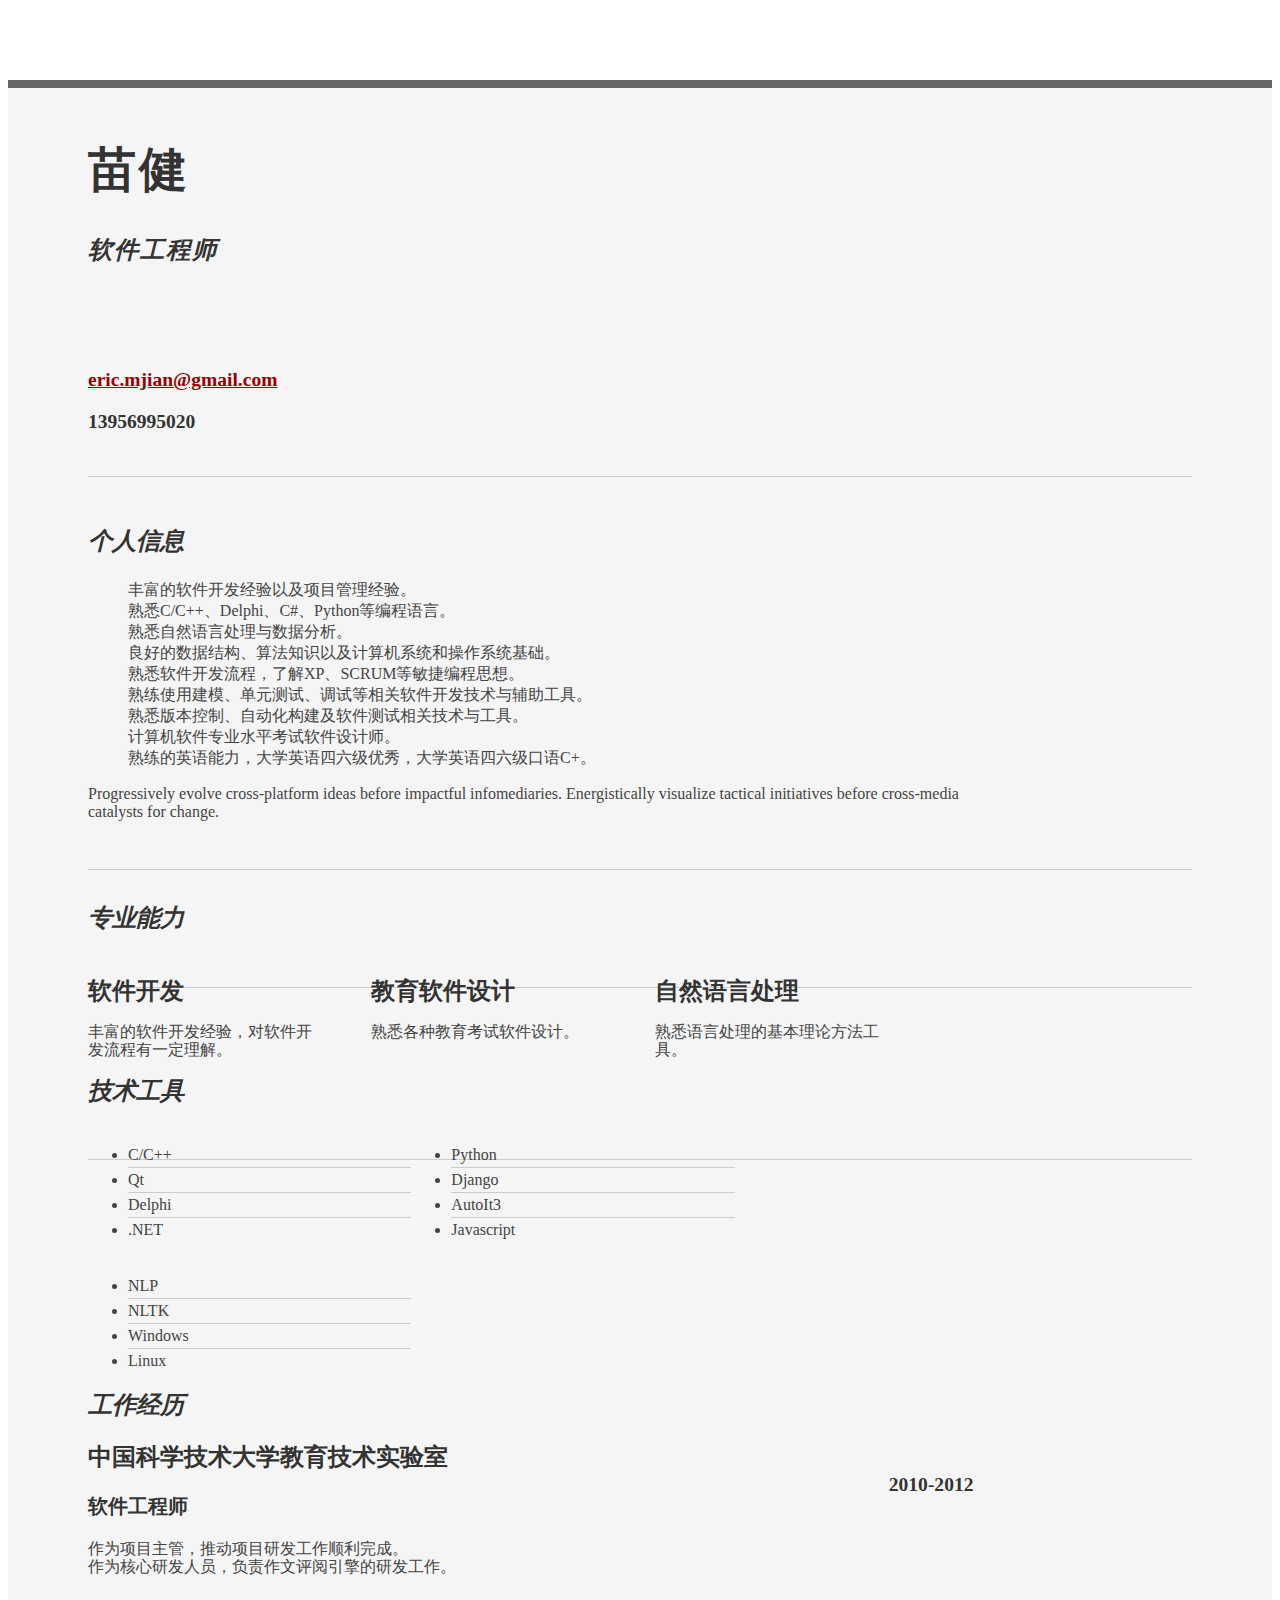
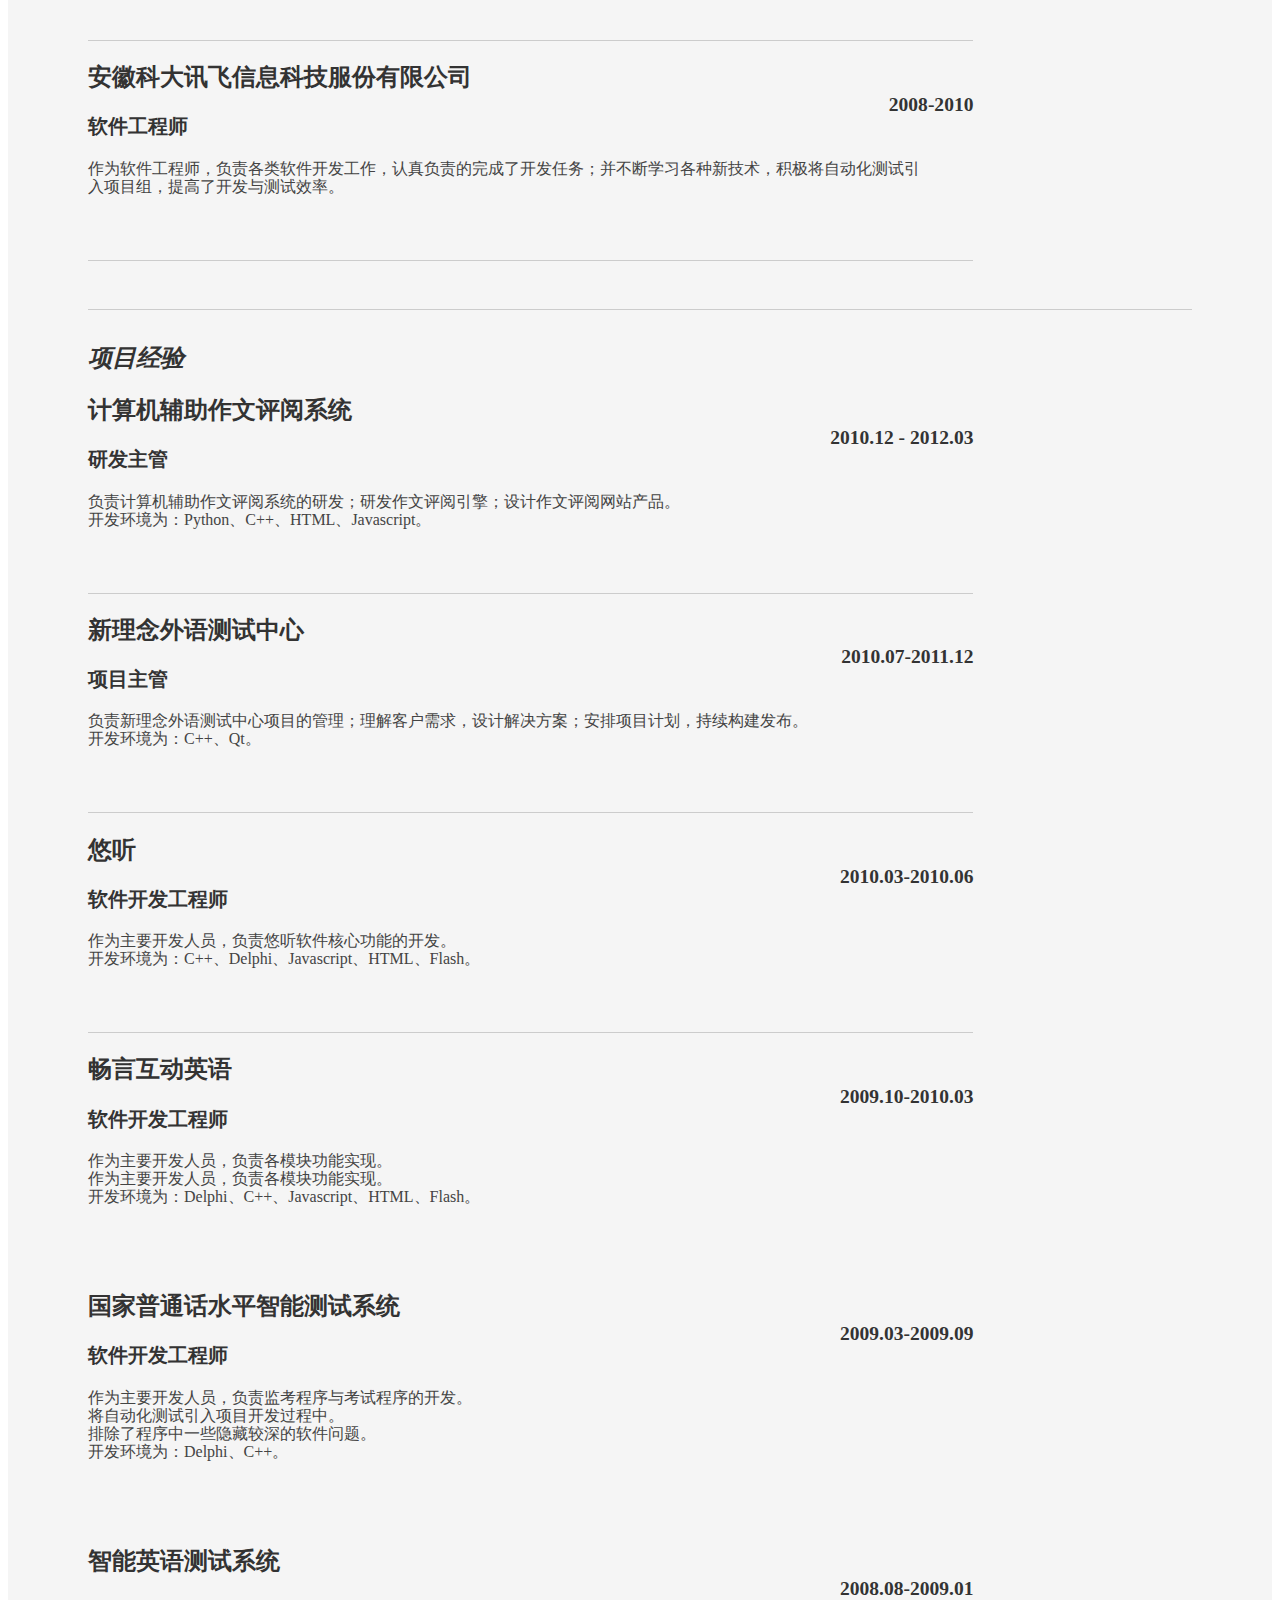
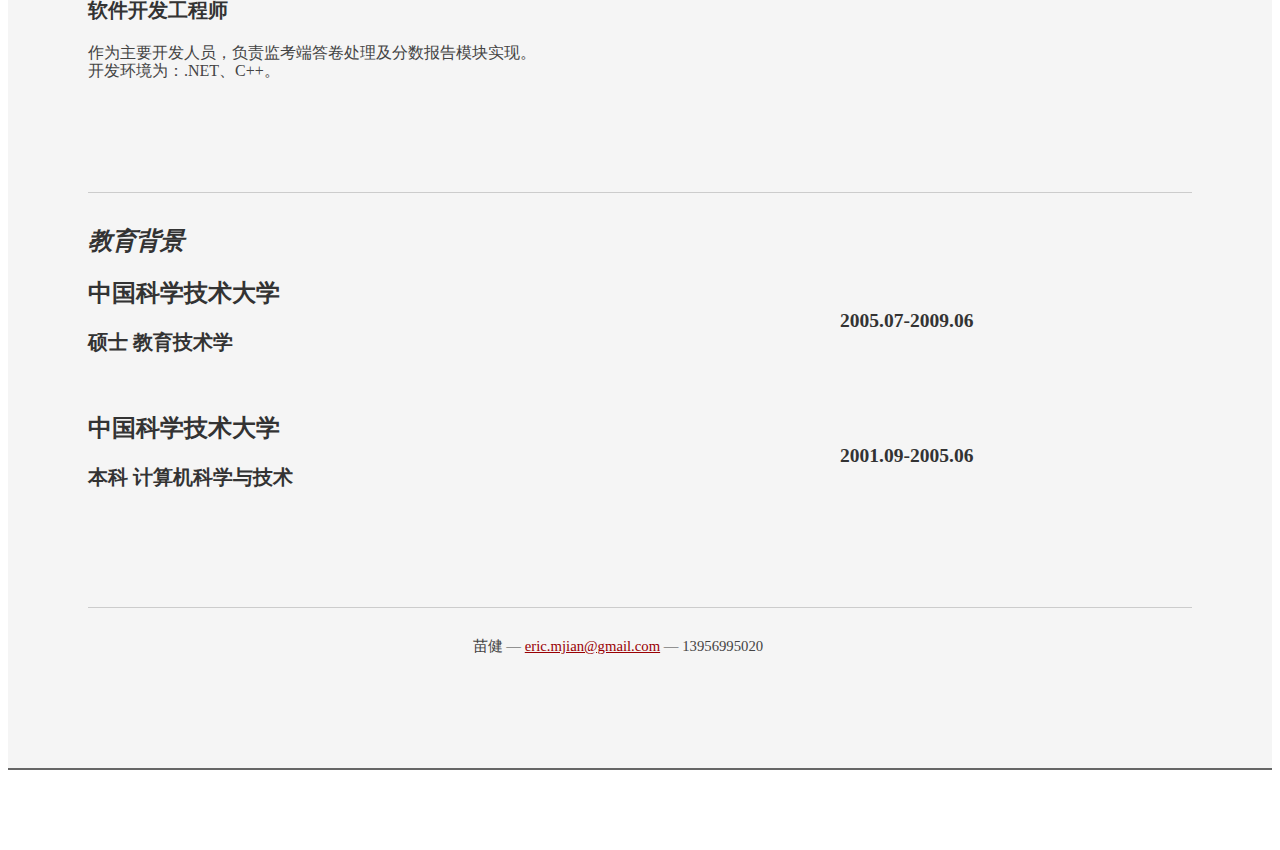
<file: resume.html>
<!DOCTYPE html PUBLIC "-//W3C//DTD XHTML 1.0 Strict//EN" "http://www.w3.org/TR/xhtml1/DTD/xhtml1-strict.dtd">
<html>
<head>

	<title>苗健 | 软件工程师 | eric.mjian@gmail.com</title>
	<meta http-equiv="content-type" content="text/html; charset=utf-8" />

	<meta name="keywords" content="" />
	<meta name="description" content="" />

	<link rel="stylesheet" type="text/css" href="http://yui.yahooapis.com/2.7.0/build/reset-fonts-grids/reset-fonts-grids.css" media="all" /> 
	<link rel="stylesheet" type="text/css" href="resume.css" media="all" />

</head>
<body>

<div id="doc2" class="yui-t7">
	<div id="inner">
	
		<div id="hd">
			<div class="yui-gc">
				<div class="yui-u first">
					<h1>苗健</h1>
					<h2>软件工程师</h2>
				</div>

				<div class="yui-u">
					<div class="contact-info">
						<!--<h3><a id="pdf" href="#">Download PDF</a></h3>-->
						<h3>&nbsp;</h3>
						<h3>&nbsp;</h3>
						<h3><a href="mailto:eric.mjian@gmail.com">eric.mjian@gmail.com</a></h3>
						<h3>13956995020</h3>
					</div><!--// .contact-info -->
				</div>
			</div><!--// .yui-gc -->
		</div><!--// hd -->

		<div id="bd">
			<div id="yui-main">
				<div class="yui-b">

					<div class="yui-gf">
						<div class="yui-u first">
							<h2>个人信息</h2>
						</div>
						<div class="yui-u">
							<p class="enlarge">
								<ul>
									丰富的软件开发经验以及项目管理经验。<br />
熟悉C/C++、Delphi、C#、Python等编程语言。<br />
熟悉自然语言处理与数据分析。<br />
良好的数据结构、算法知识以及计算机系统和操作系统基础。<br />
熟悉软件开发流程，了解XP、SCRUM等敏捷编程思想。<br />
熟练使用建模、单元测试、调试等相关软件开发技术与辅助工具。<br />
熟悉版本控制、自动化构建及软件测试相关技术与工具。<br />
计算机软件专业水平考试软件设计师。<br />
熟练的英语能力，大学英语四六级优秀，大学英语四六级口语C+。<br />

								</ul>
								Progressively evolve cross-platform ideas before impactful infomediaries. Energistically visualize tactical initiatives before cross-media catalysts for change. 
							</p>
						</div>
					</div><!--// .yui-gf -->

					<div class="yui-gf">
						<div class="yui-u first">
							<h2>专业能力</h2>
						</div>
						<div class="yui-u">

								<div class="talent">
									<h2>软件开发</h2>
									<p>丰富的软件开发经验，对软件开发流程有一定理解。</p>
								</div>

								<div class="talent">
									<h2>教育软件设计</h2>
									<p>熟悉各种教育考试软件设计。</p>
								</div>

								<div class="talent">
									<h2>自然语言处理</h2>
									<p>熟悉语言处理的基本理论方法工具。</p>
								</div>
						</div>
					</div><!--// .yui-gf -->

					<div class="yui-gf">
						<div class="yui-u first">
							<h2>技术工具</h2>
						</div>
						<div class="yui-u">
							<ul class="talent">
								<li>C/C++</li>
								<li>Qt</li>
								<li>Delphi</li>                                
								<li class="last">.NET</li>
							</ul>

							<ul class="talent">
								<li>Python</li>
								<li>Django</li>
								<li>AutoIt3</li>
								<li class="last">Javascript</li>
							</ul>

							<ul class="talent">
								<li>NLP</li>
								<li>NLTK</li>
								<li>Windows</li>
								<li class="last">Linux</li>
							</ul>
						</div>
					</div><!--// .yui-gf-->

					<div class="yui-gf">
	
						<div class="yui-u first">
							<h2>工作经历</h2>
						</div><!--// .yui-u -->

						<div class="yui-u">

							<div class="job">
								<h2>中国科学技术大学教育技术实验室</h2>
								<h3>软件工程师</h3>
								<h4>2010-2012</h4>
								<p>作为项目主管，推动项目研发工作顺利完成。<br />作为核心研发人员，负责作文评阅引擎的研发工作。</p>
							</div>

							<div class="job">
								<h2>安徽科大讯飞信息科技服份有限公司</h2>
								<h3>软件工程师</h3>
								<h4>2008-2010</h4>
								<p>作为软件工程师，负责各类软件开发工作，认真负责的完成了开发任务；并不断学习各种新技术，积极将自动化测试引入项目组，提高了开发与测试效率。</p>
							</div>

						</div><!--// .yui-u -->
					</div><!--// .yui-gf -->

					<div class="yui-gf">
	
						<div class="yui-u first">
							<h2>项目经验</h2>
						</div><!--// .yui-u -->

						<div class="yui-u">

							<div class="job">
								<h2>计算机辅助作文评阅系统</h2>
								<h3>研发主管</h3>
								<h4>2010.12 - 2012.03</h4>
								<p>负责计算机辅助作文评阅系统的研发；研发作文评阅引擎；设计作文评阅网站产品。<br />开发环境为：Python、C++、HTML、Javascript。</p>
							</div>

							<div class="job">
								<h2>新理念外语测试中心</h2>
								<h3>项目主管</h3>
								<h4>2010.07-2011.12</h4>
								<p>负责新理念外语测试中心项目的管理；理解客户需求，设计解决方案；安排项目计划，持续构建发布。<br />开发环境为：C++、Qt。</p>
							</div>

							<div class="job">
								<h2>悠听<a href="http://www.uting.me/"></a></h2>
								<h3>软件开发工程师</h3>
								<h4>2010.03-2010.06</h4>
								<p>作为主要开发人员，负责悠听软件核心功能的开发。<br />开发环境为：C++、Delphi、Javascript、HTML、Flash。</p>
							</div>
							
							<div class="job last">
								<h2>畅言互动英语</h2>
								<h3>软件开发工程师</h3>
								<h4>2009.10-2010.03</h4>
								<p>作为主要开发人员，负责各模块功能实现。<br />作为主要开发人员，负责各模块功能实现。<br />开发环境为：Delphi、C++、Javascript、HTML、Flash。</p>
							</div>

							<div class="job last">
								<h2>国家普通话水平智能测试系统</h2>
								<h3>软件开发工程师</h3>
								<h4>2009.03-2009.09</h4>
								<p>作为主要开发人员，负责监考程序与考试程序的开发。<br />将自动化测试引入项目开发过程中。<br />排除了程序中一些隐藏较深的软件问题。<br />开发环境为：Delphi、C++。</p>
							</div>

							<div class="job last">
								<h2>智能英语测试系统</h2>
								<h3>软件开发工程师</h3>
								<h4>2008.08-2009.01</h4>
								<p>作为主要开发人员，负责监考端答卷处理及分数报告模块实现。<br />开发环境为：.NET、C++。</p>
							</div>
						</div><!--// .yui-u -->
					</div><!--// .yui-gf -->					
					

					<div class="yui-gf last">
						<div class="yui-u first">
							<h2>教育背景</h2>
						</div>
						
						<div class="yui-u">
							<div class="job last">
								<h2>中国科学技术大学</h2>
								<h3>硕士 教育技术学</h3>
								<h4>2005.07-2009.06</h4>
							</div>

							<div class="job last">
								<h2>中国科学技术大学</h2>
								<h3>本科 计算机科学与技术</h3>
								<h4>2001.09-2005.06</h4>
							</div>
						</div>
					</div><!--// .yui-gf -->


				</div><!--// .yui-b -->
			</div><!--// yui-main -->
		</div><!--// bd -->

		<div id="ft">
			<p>苗健 &mdash; <a href="mailto:eric.mjian@gmail.com">eric.mjian@gmail.com</a> &mdash; 13956995020</p>
		</div><!--// footer -->

	</div><!-- // inner -->


</div><!--// doc -->


</body>
</html>
</file>
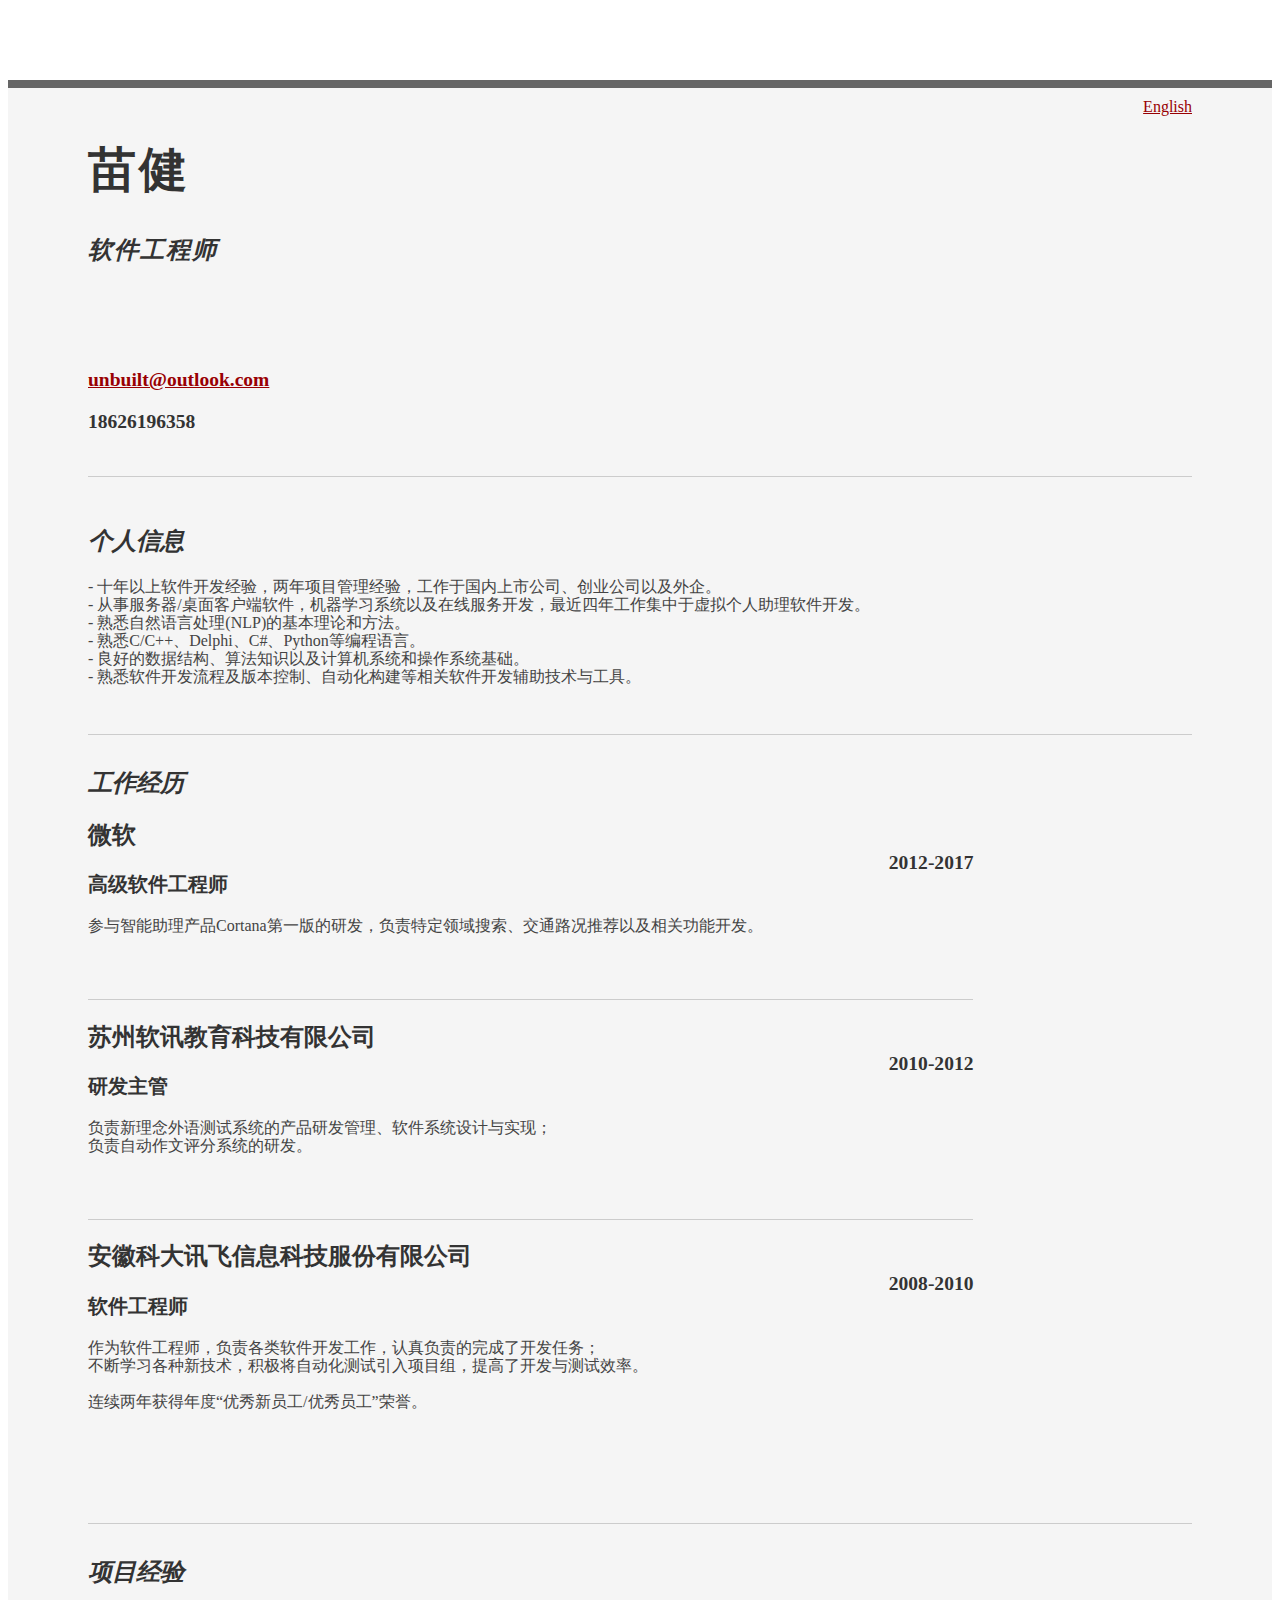
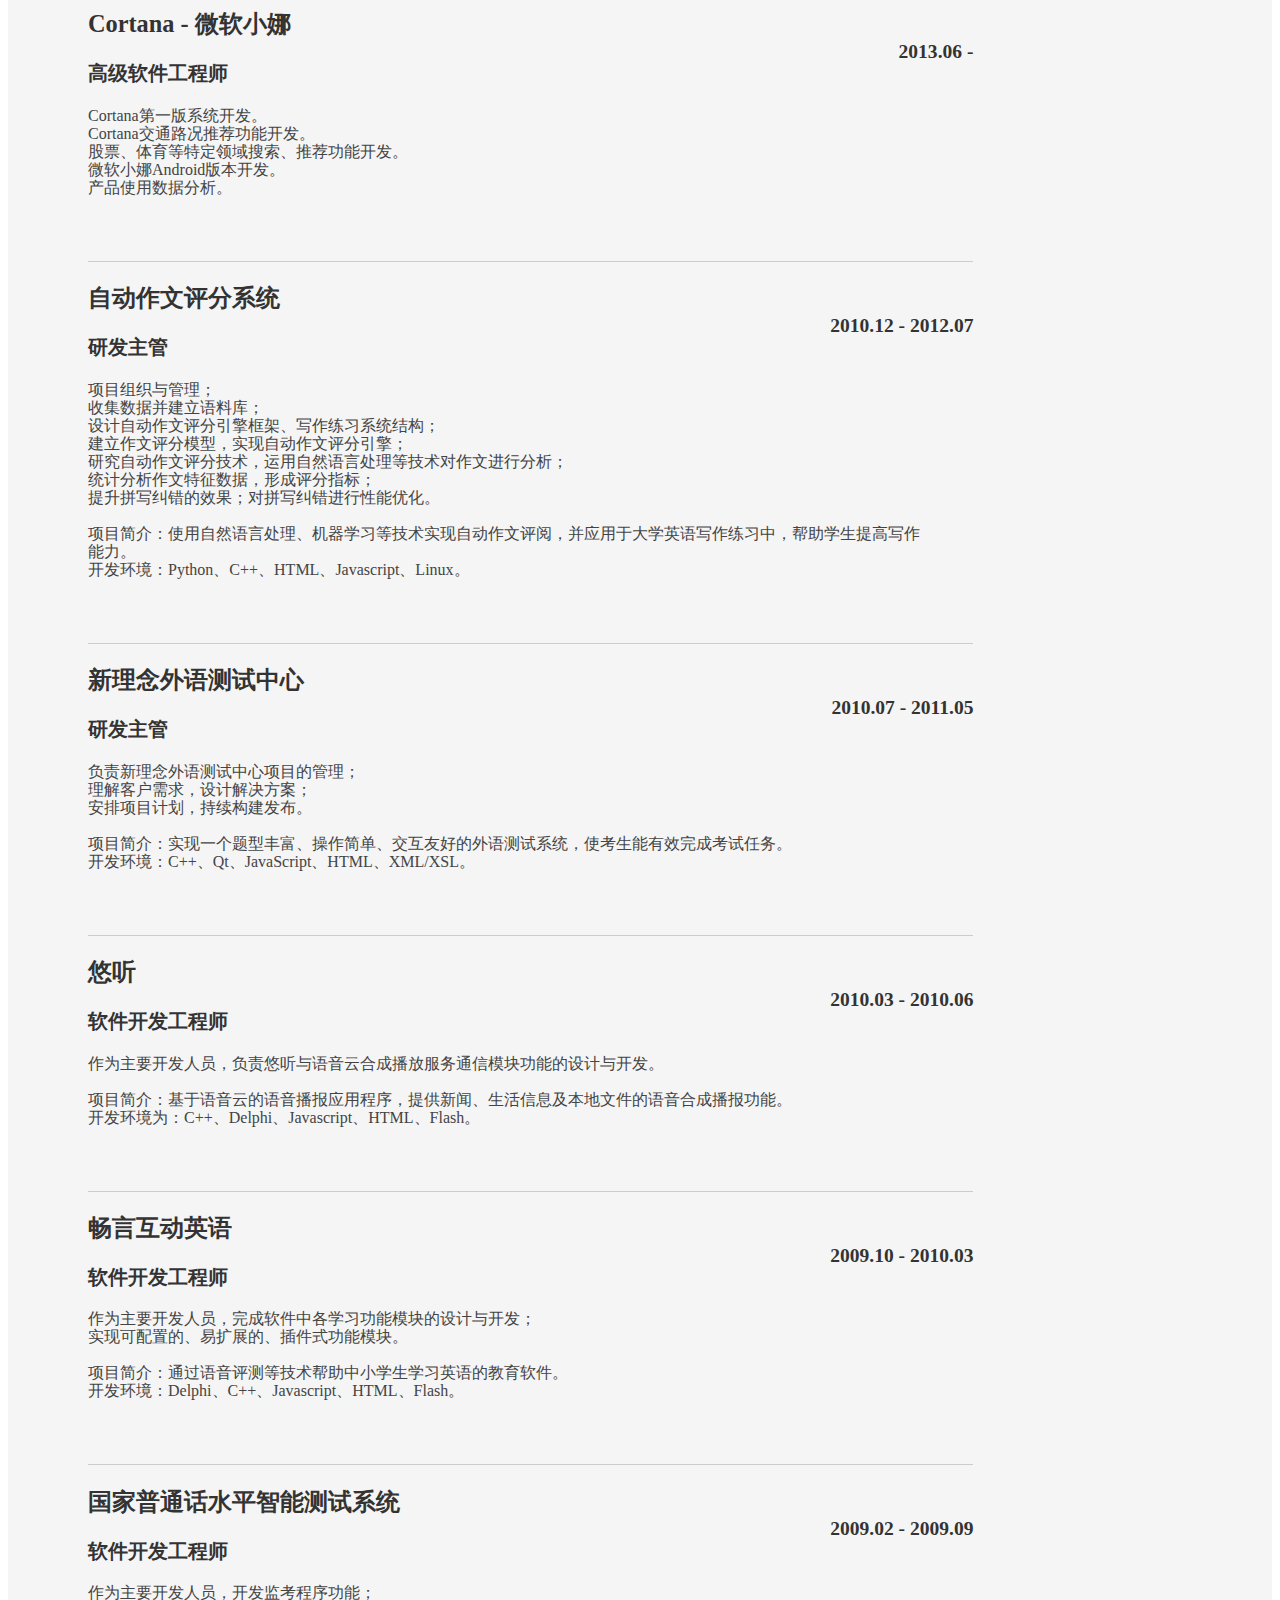
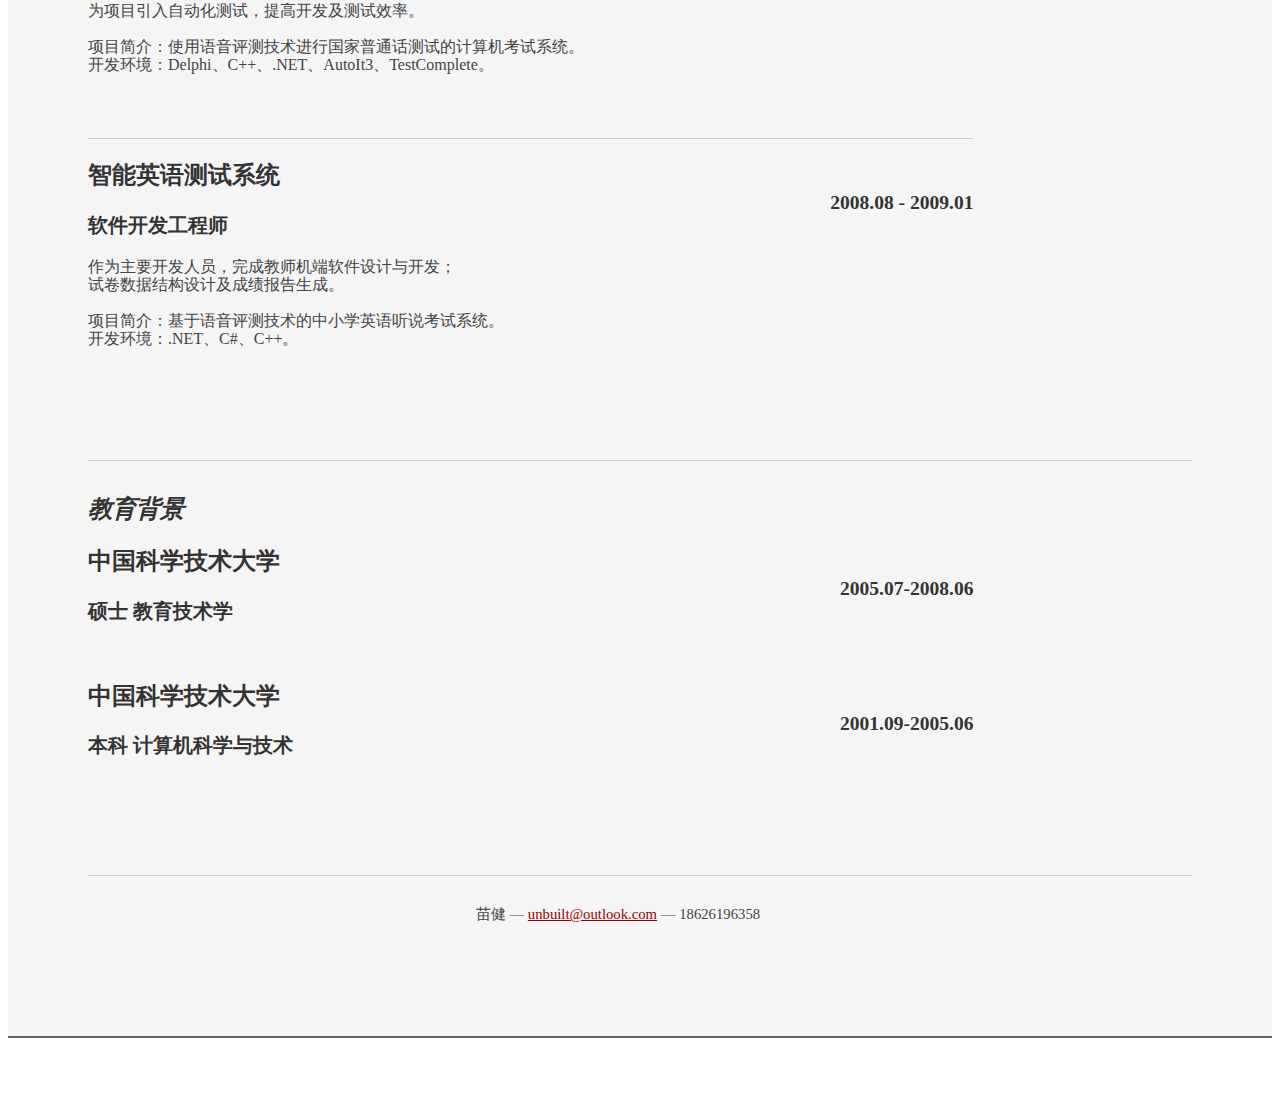
<file: resume_cn.html>
<!DOCTYPE html PUBLIC "-//W3C//DTD XHTML 1.0 Strict//EN" "http://www.w3.org/TR/xhtml1/DTD/xhtml1-strict.dtd">
<html>
<head>

	<title>苗健 | 软件工程师 | eric.mjian@gmail.com</title>
	<meta http-equiv="content-type" content="text/html; charset=utf-8" />

	<meta name="keywords" content="" />
	<meta name="description" content="" />

	<link rel="stylesheet" type="text/css" href="http://yui.yahooapis.com/2.7.0/build/reset-fonts-grids/reset-fonts-grids.css" media="all" /> 
	<link rel="stylesheet" type="text/css" href="resume.css" media="all" />

</head>
<body>

<div id="doc2" class="yui-t7">
	<div id="inner">
		    <trans><a href="resume_en.html">English</a></trans>
		<div id="hd">
			<div class="yui-gc">
				<div class="yui-u first">
					<h1>苗健</h1>
					<h2>软件工程师</h2>
				</div>

				<div class="yui-u">
					<div class="contact-info">
						<!--<h3><a id="pdf" href="#">Download PDF</a></h3>-->
						<h3>&nbsp;</h3>
						<h3>&nbsp;</h3>
						<h3><a href="mailto:unbuilt@outlook.com">unbuilt@outlook.com</a></h3>
						<h3>18626196358</h3>
					</div><!--// .contact-info -->
				</div>
			</div><!--// .yui-gc -->
		</div><!--// hd -->

		<div id="bd">
			<div id="yui-main">
				<div class="yui-b">

					<div class="yui-gf">
						<div class="yui-u first">
							<h2>个人信息</h2>
						</div>
						<div class="yui-u">
							<p class="">
- 十年以上软件开发经验，两年项目管理经验，工作于国内上市公司、创业公司以及外企。<br>
- 从事服务器/桌面客户端软件，机器学习系统以及在线服务开发，最近四年工作集中于虚拟个人助理软件开发。<br>
- 熟悉自然语言处理(NLP)的基本理论和方法。<br>
- 熟悉C/C++、Delphi、C#、Python等编程语言。<br>
- 良好的数据结构、算法知识以及计算机系统和操作系统基础。<br>
- 熟悉软件开发流程及版本控制、自动化构建等相关软件开发辅助技术与工具。<br>
							</p>
						</div>
					</div><!--// .yui-gf -->

<!--
					<div class="yui-gf">
						<div class="yui-u first">
							<h2>专业能力</h2>
						</div>
						<div class="yui-u">

								<div class="talent">
									<h2>软件开发</h2>
									<p>丰富的软件开发经验，对软件开发流程有一定理解；完成多个软件产品开发，并负责部分项目管理工作。</p>
								</div>
                                
								<div class="talent">
									<h2>自然语言处理</h2>
									<p>熟悉自然语言处理的基本理论方法和工具；基于相关技术研发了自动作文评分系统。</p>
								</div>

								<div class="talent">
									<h2>教育软件设计</h2>
									<p>熟悉各种教育考试软件设计；设计并实现了多个学习/考试软件产品。</p>
								</div>


						</div>
					</div>
					-->
					<!--// .yui-gf -->
<!--
					<div class="yui-gf">
						<div class="yui-u first">
							<h2>技术工具</h2>
						</div>
						<div class="yui-u">
							<ul class="talent">
								<li>C/C++</li>
								<li>Qt</li>
								<li>Delphi</li>                                
								<li class="last">.NET</li>
							</ul>

							<ul class="talent">
								<li>Python</li>
								<li>Django</li>
								<li>AutoIt3</li>
								<li class="last">Javascript</li>
							</ul>

							<ul class="talent">
								<li>NLP</li>
								<li>NLTK</li>
								<li>Windows</li>
								<li class="last">Linux</li>
							</ul>
						</div>
					</div><!--// .yui-gf-->


					<div class="yui-gf">
	
						<div class="yui-u first">
							<h2>工作经历</h2>
						</div><!--// .yui-u -->

						<div class="yui-u">
							<div class="job">
								<h2>微软</h2>
								<h3>高级软件工程师</h3>
								<h4>2012-2017</h4>
								<p>参与智能助理产品Cortana第一版的研发，负责特定领域搜索、交通路况推荐以及相关功能开发。<br>
</p>
							</div>							

							<div class="job">
								<h2>苏州软讯教育科技有限公司</h2>
								<h3>研发主管</h3>
								<h4>2010-2012</h4>
								<p>负责新理念外语测试系统的产品研发管理、软件系统设计与实现；<br>
负责自动作文评分系统的研发。
</p>
							</div>

							<div class="job last">
								<h2>安徽科大讯飞信息科技服份有限公司</h2>
								<h3>软件工程师</h3>
								<h4>2008-2010</h4>
								<p>作为软件工程师，负责各类软件开发工作，认真负责的完成了开发任务；<br>不断学习各种新技术，积极将自动化测试引入项目组，提高了开发与测试效率。
                                <br>
                                <br>
                                连续两年获得年度“优秀新员工/优秀员工”荣誉。</p>
							</div>

						</div><!--// .yui-u -->
					</div><!--// .yui-gf -->

					<div class="yui-gf">
	
						<div class="yui-u first">
							<h2>项目经验</h2>
						</div><!--// .yui-u -->

						<div class="yui-u">
							<div class="job">
								<h2>Cortana - 微软小娜</h2>
								<h3>高级软件工程师</h3>
								<h4>2013.06 - </h4>
								<p>Cortana第一版系统开发。<br>
                                Cortana交通路况推荐功能开发。<br>股票、体育等特定领域搜索、推荐功能开发。<br>微软小娜Android版本开发。<br>产品使用数据分析。
</p>
							</div>


							<div class="job">
								<h2>自动作文评分系统</h2>
								<h3>研发主管</h3>
								<h4>2010.12 - 2012.07</h4>
								<p>项目组织与管理；<br>
                                收集数据并建立语料库；<br>设计自动作文评分引擎框架、写作练习系统结构；<br>建立作文评分模型，实现自动作文评分引擎；<br>研究自动作文评分技术，运用自然语言处理等技术对作文进行分析；<br>统计分析作文特征数据，形成评分指标；<br>提升拼写纠错的效果；对拼写纠错进行性能优化。<br>
                                <br>项目简介：使用自然语言处理、机器学习等技术实现自动作文评阅，并应用于大学英语写作练习中，帮助学生提高写作能力。
                                <br>开发环境：Python、C++、HTML、Javascript、Linux。</p>
							</div>

							<div class="job">
								<h2>新理念外语测试中心</h2>
								<h3>研发主管</h3>
								<h4>2010.07 - 2011.05</h4>
								<p>负责新理念外语测试中心项目的管理；<br>理解客户需求，设计解决方案；<br>
                                安排项目计划，持续构建发布。<br />
                                <br>项目简介：实现一个题型丰富、操作简单、交互友好的外语测试系统，使考生能有效完成考试任务。
                                <br>开发环境：C++、Qt、JavaScript、HTML、XML/XSL。</p>
							</div>

							<div class="job">
								<h2>悠听<a href="http://www.uting.me/"></a></h2>
								<h3>软件开发工程师</h3>
								<h4>2010.03 - 2010.06</h4>
								<p>作为主要开发人员，负责悠听与语音云合成播放服务通信模块功能的设计与开发。<br />
                                <br>项目简介：基于语音云的语音播报应用程序，提供新闻、生活信息及本地文件的语音合成播报功能。
                                <br>开发环境为：C++、Delphi、Javascript、HTML、Flash。</p>
							</div>
							
							<div class="job">
								<h2>畅言互动英语</h2>
								<h3>软件开发工程师</h3>
								<h4>2009.10 - 2010.03</h4>
								<p>作为主要开发人员，完成软件中各学习功能模块的设计与开发；<br />实现可配置的、易扩展的、插件式功能模块。<br />
                                <br>项目简介：通过语音评测等技术帮助中小学生学习英语的教育软件。
                                <br>开发环境：Delphi、C++、Javascript、HTML、Flash。</p>
							</div>

							<div class="job">
								<h2>国家普通话水平智能测试系统</h2>
								<h3>软件开发工程师</h3>
								<h4>2009.02 - 2009.09</h4>
								<p>作为主要开发人员，开发监考程序功能；<br />为项目引入自动化测试，提高开发及测试效率。<br />
                                <br>项目简介：使用语音评测技术进行国家普通话测试的计算机考试系统。
                                <br>开发环境：Delphi、C++、.NET、AutoIt3、TestComplete。</p>
							</div>

							<div class="job last">
								<h2>智能英语测试系统</h2>
								<h3>软件开发工程师</h3>
								<h4>2008.08 - 2009.01</h4>
								<p>作为主要开发人员，完成教师机端软件设计与开发；<br />
                                试卷数据结构设计及成绩报告生成。<br>
                                <br>项目简介：基于语音评测技术的中小学英语听说考试系统。
                                <br>开发环境：.NET、C#、C++。</p>
							</div>
						</div><!--// .yui-u -->
					</div><!--// .yui-gf -->					
					

					<div class="yui-gf last">
						<div class="yui-u first">
							<h2>教育背景</h2>
						</div>
						
						<div class="yui-u">
							<div class="job last">
								<h2>中国科学技术大学</h2>
								<h3>硕士 教育技术学</h3>
								<h4>2005.07-2008.06</h4>
							</div>

							<div class="job last">
								<h2>中国科学技术大学</h2>
								<h3>本科 计算机科学与技术</h3>
								<h4>2001.09-2005.06</h4>
							</div>
						</div>
					</div><!--// .yui-gf -->


				</div><!--// .yui-b -->
			</div><!--// yui-main -->
		</div><!--// bd -->

		<div id="ft">
			<p>苗健 &mdash; <a href="mailto:unbuilt@outlook.com">unbuilt@outlook.com</a> &mdash; 18626196358</p>
		</div><!--// footer -->

	</div><!-- // inner -->


</div><!--// doc -->

<script type="text/javascript">

  var _gaq = _gaq || [];
  _gaq.push(['_setAccount', 'UA-594139-6']);
  _gaq.push(['_trackPageview']);

  (function() {
    var ga = document.createElement('script'); ga.type = 'text/javascript'; ga.async = true;
    ga.src = ('https:' == document.location.protocol ? 'https://ssl' : 'http://www') + '.google-analytics.com/ga.js';
    var s = document.getElementsByTagName('script')[0]; s.parentNode.insertBefore(ga, s);
  })();

</script>

</body>
</html>
</file>
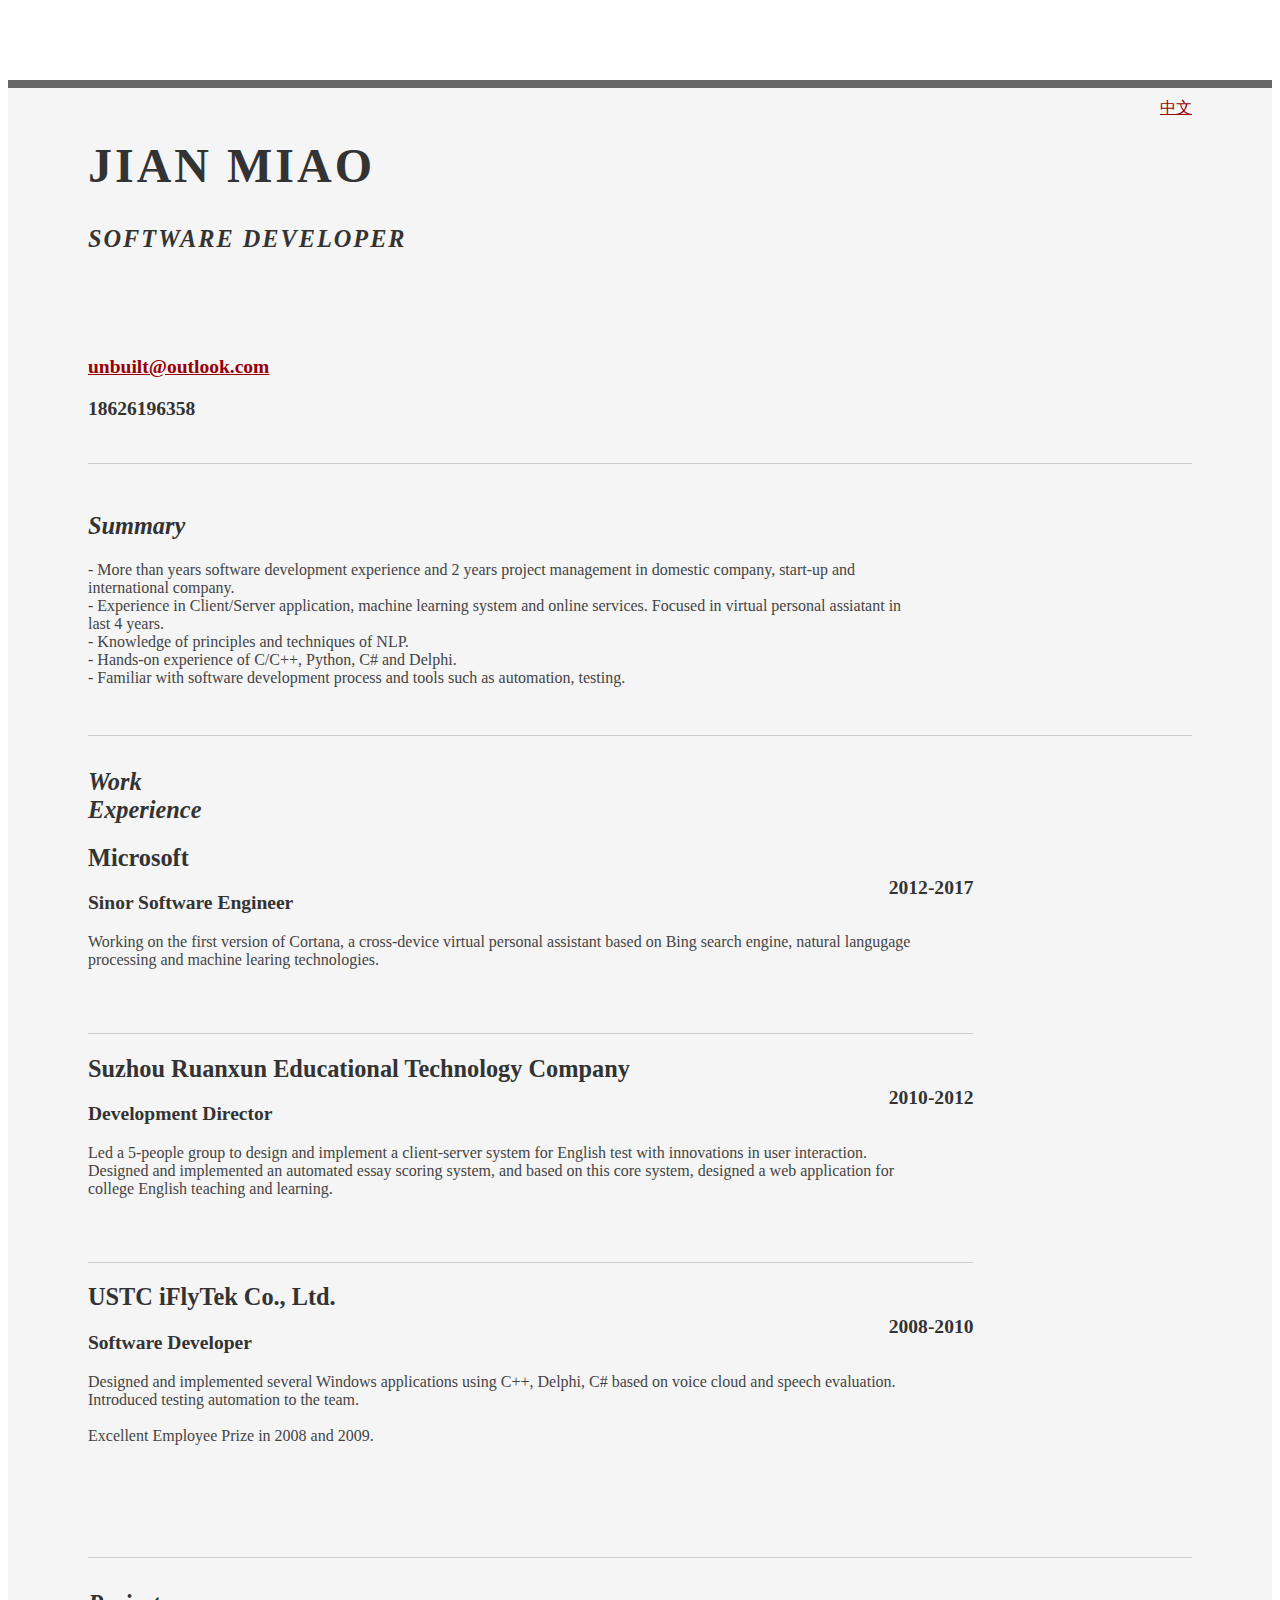
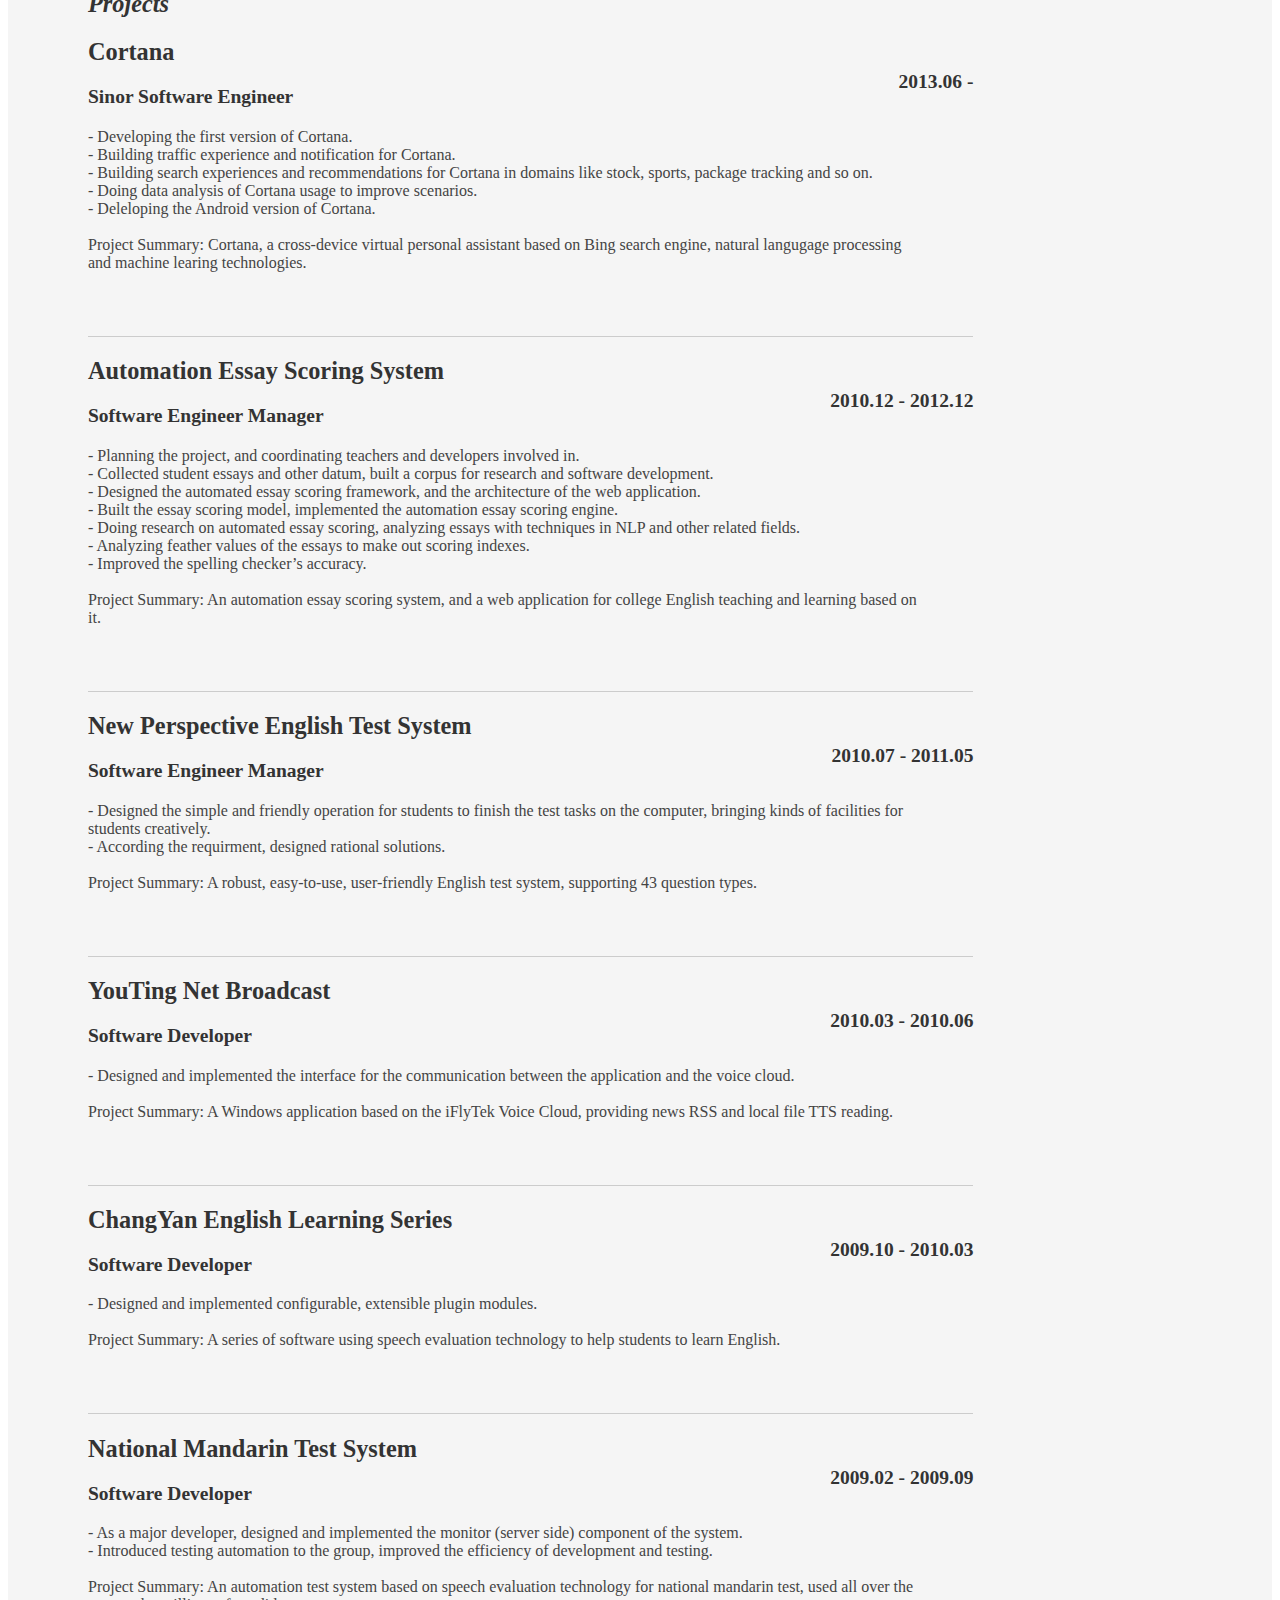
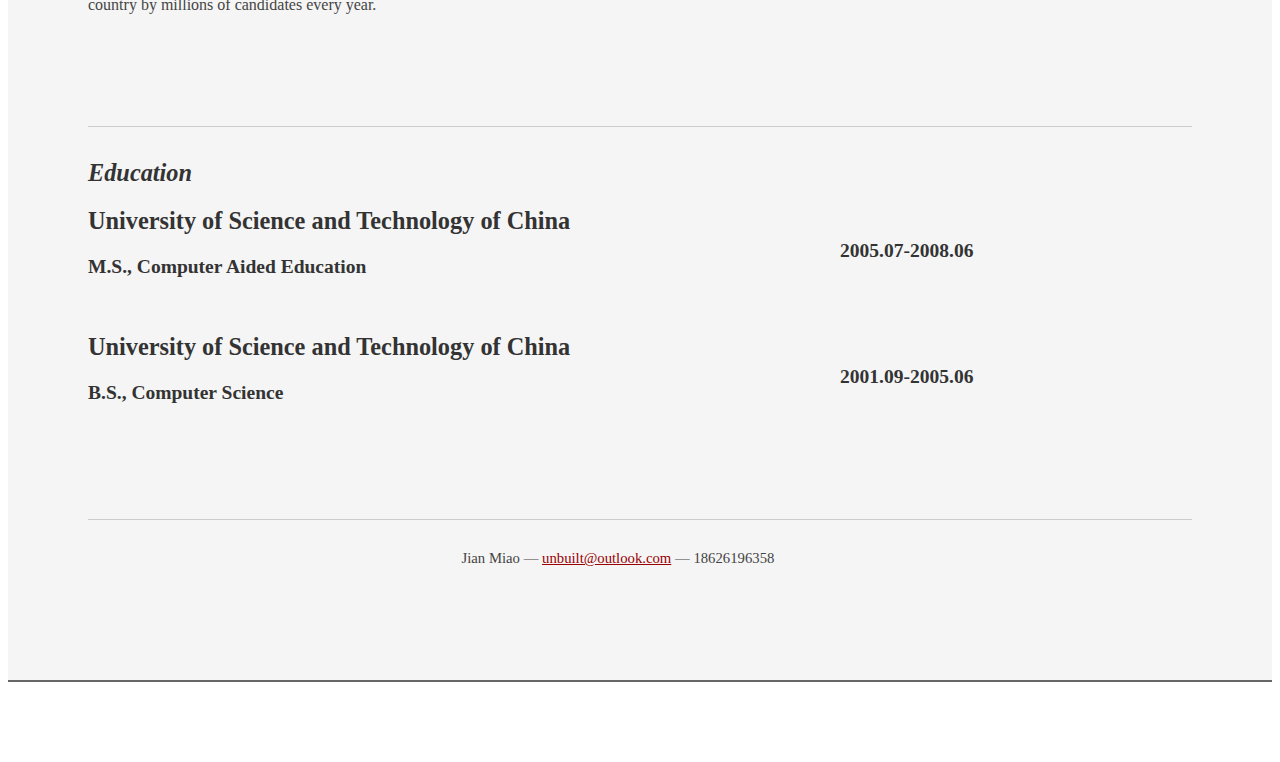
<file: resume_en.html>
<!DOCTYPE html PUBLIC "-//W3C//DTD XHTML 1.0 Strict//EN" "http://www.w3.org/TR/xhtml1/DTD/xhtml1-strict.dtd">
<html>
<head>
	<title>Jian Miao | Software Developer | unbuilt@outlook.com</title>
	<meta http-equiv="content-type" content="text/html; charset=utf-8" />

	<meta name="keywords" content="" />
	<meta name="description" content="" />

	<link rel="stylesheet" type="text/css" href="http://yui.yahooapis.com/2.7.0/build/reset-fonts-grids/reset-fonts-grids.css" media="all" /> 
	<link rel="stylesheet" type="text/css" href="resume.css" media="all" />

</head>
<body>

<div id="doc2" class="yui-t7">
	<div id="inner">
	    <trans><a href="resume_cn.html">中文</a></trans>
		<div id="hd">
			<div class="yui-gc">
				<div class="yui-u first">
					<h1>Jian Miao</h1>
					<h2>Software Developer</h2>
				</div>

				<div class="yui-u">
					<div class="contact-info">
						<!--<h3><a id="pdf" href="#">Download PDF</a></h3>-->
						<h3>&nbsp;</h3>
						<h3>&nbsp;</h3>
						<h3><a href="mailto:unbuilt@outlook.com">unbuilt@outlook.com</a></h3>
						<h3>18626196358</h3>
					</div><!--// .contact-info -->
				</div>
			</div><!--// .yui-gc -->
		</div><!--// hd -->

		<div id="bd">
			<div id="yui-main">
				<div class="yui-b">

					<div class="yui-gf">
						<div class="yui-u first">
							<h2>Summary</h2>
						</div>
						<div class="yui-u">
							<p class="">
							- More than years software development experience and 2 years project management in domestic company, start-up and international company.<br>
- Experience in Client/Server application, machine learning system and online services. Focused in virtual personal assiatant in last 4 years.<br>							
- Knowledge of principles and techniques of NLP.<br>
- Hands-on experience of C/C++, Python, C# and Delphi.<br>
- Familiar with software development process and tools such as automation, testing.<br>

							</p>
						</div>
					</div><!--// .yui-gf -->

<!--
					<div class="yui-gf">
						<div class="yui-u first">
							<h2>Technical Skills</h2>
						</div>
						<div class="yui-u">

								<div class="talent">
									<h2>Software Development</h2>
									<p>More than 4 years  of experience of software development. Released softwares to millions of users.</p>
								</div>
                                
								<div class="talent">
									<h2>Natural Language Processing</h2>
									<p>Farmiliar with principles and techniques of NLP, and developed an antomated essay scoring system.</p>
								</div>

								<div class="talent">
									<h2>Educational Software Design</h2>
									<p>Experience of educational software design, including products for student to learn and software for assessment. </p>
								</div>


						</div>
					</div>
					-->
					<!--// .yui-gf -->
<!--
					<div class="yui-gf">
						<div class="yui-u first">
							<h2>技术工具</h2>
						</div>
						<div class="yui-u">
							<ul class="talent">
								<li>C/C++</li>
								<li>Qt</li>
								<li>Delphi</li>                                
								<li class="last">.NET</li>
							</ul>

							<ul class="talent">
								<li>Python</li>
								<li>Django</li>
								<li>AutoIt3</li>
								<li class="last">Javascript</li>
							</ul>

							<ul class="talent">
								<li>NLP</li>
								<li>NLTK</li>
								<li>Windows</li>
								<li class="last">Linux</li>
							</ul>
						</div>
					</div><!--// .yui-gf-->


					<div class="yui-gf">
	
						<div class="yui-u first">
							<h2>Work Experience</h2>
						</div><!--// .yui-u -->

						<div class="yui-u">

							<div class="job">
								<h2>Microsoft</h2>
								<h3>Sinor Software Engineer</h3>
								<h4>2012-2017</h4>
								<p>Working on the first version of Cortana, a cross-device virtual personal assistant based on Bing search engine, natural langugage processing and machine learing technologies.</p>
							</div>							

							<div class="job">
								<h2>Suzhou Ruanxun Educational Technology Company</h2>
								<h3>Development Director</h3>
								<h4>2010-2012</h4>
								<p>Led a 5-people group to design and implement a client-server system for English test with innovations in user interaction.<br>
Designed and implemented an automated essay scoring system, and based on this core system, designed a web application for college English teaching and learning.

</p>
							</div>

							<div class="job last">
								<h2>USTC iFlyTek Co., Ltd.</h2>
								<h3>Software Developer</h3>
								<h4>2008-2010</h4>
								<p>Designed and implemented several Windows applications using C++, Delphi, C# based on voice cloud and speech evaluation.<br>
Introduced testing automation to the team.
                                <br>
                                <br>
                                Excellent Employee Prize in 2008 and 2009. </p>
							</div>

						</div><!--// .yui-u -->
					</div><!--// .yui-gf -->

					<div class="yui-gf">
	
						<div class="yui-u first">
							<h2>Projects</h2>
						</div><!--// .yui-u -->

						<div class="yui-u">

							<div class="job">
								<h2>Cortana</h2>
								<h3>Sinor Software Engineer</h3>
								<h4>2013.06 - </h4>

								<p>									
- Developing the first version of Cortana.<br>
- Building traffic experience and notification for Cortana.<br>
- Building search experiences and recommendations for Cortana in domains like stock, sports, package tracking and so on. <br>
- Doing data analysis of Cortana usage to improve scenarios.<br>
- Deleloping the Android version of Cortana.<br>
                                <br>Project Summary: Cortana, a cross-device virtual personal assistant based on Bing search engine, natural langugage processing and machine learing technologies.
                                </p>
							</div>							

							<div class="job">
								<h2>Automation Essay Scoring System</h2>
								<h3>Software Engineer Manager</h3>
								<h4>2010.12 - 2012.12</h4>
								<p>- Planning the project, and coordinating teachers and developers involved in.<br>
- Collected student essays and other datum, built a corpus for research and software development.<br>
- Designed the automated essay scoring framework, and the architecture of the web application.<br>
- Built the essay scoring model, implemented the automation essay scoring engine.<br>
- Doing research on automated essay scoring, analyzing essays with techniques in NLP and other related fields.<br>
- Analyzing feather values of the essays to make out scoring indexes.<br>
- Improved the spelling checker’s accuracy.<br>
                                <br>Project Summary: An automation essay scoring system, and a web application for college English teaching and learning based on it.
                                </p>
							</div>

							<div class="job">
								<h2>New Perspective English Test System</h2>
								<h3>Software Engineer Manager</h3>
								<h4>2010.07 - 2011.05</h4>
								<p>- Designed the simple and friendly operation for students to finish the test tasks on the computer, bringing kinds of facilities for students creatively.
<br>- According the requirment, designed rational solutions.<br>
                                <br>Project Summary: A robust, easy-to-use, user-friendly English test system, supporting 43 question types.
                                </p>
							</div>

							<div class="job">
								<h2>YouTing Net Broadcast <a href="http://www.uting.me/"></a></h2>
								<h3>Software Developer</h3>
								<h4>2010.03 - 2010.06</h4>
								<p>- Designed and implemented the interface for the communication between the application and the voice cloud.<br />
                                <br>Project Summary: A Windows application based on the iFlyTek Voice Cloud, providing news RSS and local file TTS reading.</p>
							</div>
							
							<div class="job">
								<h2>ChangYan English Learning Series</h2>
								<h3>Software Developer</h3>
								<h4>2009.10 - 2010.03</h4>
								<p>- Designed and implemented configurable, extensible plugin modules.<br />
                                <br>Project Summary: A series of software using speech evaluation technology to help students to learn English.</p>
							</div>

							<div class="job last">
								<h2>National Mandarin Test System</h2>
								<h3>Software Developer</h3>
								<h4>2009.02 - 2009.09</h4>
								<p>- As a major developer, designed and implemented the monitor (server side) component of the system.<br>
- Introduced testing automation to the group, improved the efficiency of development and testing.
<br />
                                <br>Project Summary: An automation test system based on speech evaluation technology for national mandarin test, used all over the country by millions of candidates every year.</p>
							</div>

						</div><!--// .yui-u -->
					</div><!--// .yui-gf -->					
					

					<div class="yui-gf last">
						<div class="yui-u first">
							<h2>Education</h2>
						</div>
						
						<div class="yui-u">
							<div class="job last">
								<h2>University of Science and Technology of China</h2>
								<h3>M.S., Computer Aided Education</h3>
								<h4>2005.07-2008.06</h4>
							</div>

							<div class="job last">
								<h2>University of Science and Technology of China</h2>
								<h3>B.S., Computer Science</h3>
								<h4>2001.09-2005.06</h4>
							</div>
						</div>
					</div><!--// .yui-gf -->


				</div><!--// .yui-b -->
			</div><!--// yui-main -->
		</div><!--// bd -->

		<div id="ft">
			<p>Jian Miao &mdash; <a href="mailto:unbuilt@outlook.com">unbuilt@outlook.com</a> &mdash; 18626196358</p>
		</div><!--// footer -->

	</div><!-- // inner -->


</div><!--// doc -->

<script type="text/javascript">

  var _gaq = _gaq || [];
  _gaq.push(['_setAccount', 'UA-594139-6']);
  _gaq.push(['_trackPageview']);

  (function() {
    var ga = document.createElement('script'); ga.type = 'text/javascript'; ga.async = true;
    ga.src = ('https:' == document.location.protocol ? 'https://ssl' : 'http://www') + '.google-analytics.com/ga.js';
    var s = document.getElementsByTagName('script')[0]; s.parentNode.insertBefore(ga, s);
  })();

</script>

</body>
</html>
</file>
<file: resume.css>
/*
---------------------------------------------------------------------------------
	STRIPPED DOWN RESUME TEMPLATE
    html resume

    v0.9: 5/28/09

    design and code by: thingsthatarebrown.com 
                        (matt brown)
---------------------------------------------------------------------------------
*/


.msg { padding: 10px; background: #222; position: relative; }
.msg h1 { color: #fff;  }
.msg a { margin-left: 20px; background: #408814; color: white; padding: 4px 8px; text-decoration: none; }
.msg a:hover { background: #266400; }

/* //-- yui-grids style overrides -- */
body { font-family: Georgia; color: #444; }
#inner { padding: 10px 80px; margin: 80px auto; background: #f5f5f5; border: solid #666; border-width: 8px 0 2px 0; }
.yui-gf { margin-bottom: 2em; padding-bottom: 2em; border-bottom: 1px solid #ccc; }

/* //-- header, body, footer -- */
#hd { margin: 2.5em 0 3em 0; padding-bottom: 1.5em; border-bottom: 1px solid #ccc }
#hd h2 { text-transform: uppercase; letter-spacing: 2px; }
#bd, #ft { margin-bottom: 2em; }

/* //-- footer -- */
#ft { padding: 1em 0 5em 0; font-size: 92%; border-top: 1px solid #ccc; text-align: center; }
#ft p { margin-bottom: 0; text-align: center;   }

/* //-- core typography and style -- */
#hd h1 { font-size: 48px; text-transform: uppercase; letter-spacing: 3px; }
h2 { font-size: 152% }
h3, h4 { font-size: 122%; }
h1, h2, h3, h4 { color: #333; }
p { font-size: 100%; line-height: 18px; padding-right: 3em; }
a { color: #990003 }
a:hover { text-decoration: none; }
strong { font-weight: bold; }
li { line-height: 24px; border-bottom: 1px solid #ccc; }
p.enlarge { font-size: 144%; padding-right: 6.5em; line-height: 24px; }
p.enlarge span { color: #000 }
.contact-info { margin-top: 7px; }
.first h2 { font-style: italic; }
.last { border-bottom: 0 }


/* //-- section styles -- */

a#pdf { display: block; float: left; background: #666; color: white; padding: 6px 50px 6px 12px; margin-bottom: 6px; text-decoration: none;  }
a#pdf:hover { background: #222; }

.job { position: relative; margin-bottom: 1em; padding-bottom: 1em; border-bottom: 1px solid #ccc; }
.job h4 { position: absolute; top: 0.35em; right: 0 }
.job p { margin: 0.75em 0 3em 0; }

.last { border: none; }
.skills-list {  }
.skills-list ul { margin: 0; }
.skills-list li { margin: 3px 0; padding: 3px 0; }
.skills-list li span { font-size: 152%; display: block; margin-bottom: -2px; padding: 0 }
.talent { width: 32%; float: left }
.talent h2 { margin-bottom: 6px; }

#srt-ttab { margin-bottom: 100px; text-align: center;  }
#srt-ttab img.last { margin-top: 20px }

/* --// override to force 1/8th width grids -- */
.yui-gf .yui-u{width:80.2%;}
.yui-gf div.first{width:12.3%;}

trans {float: right;}
</file>
